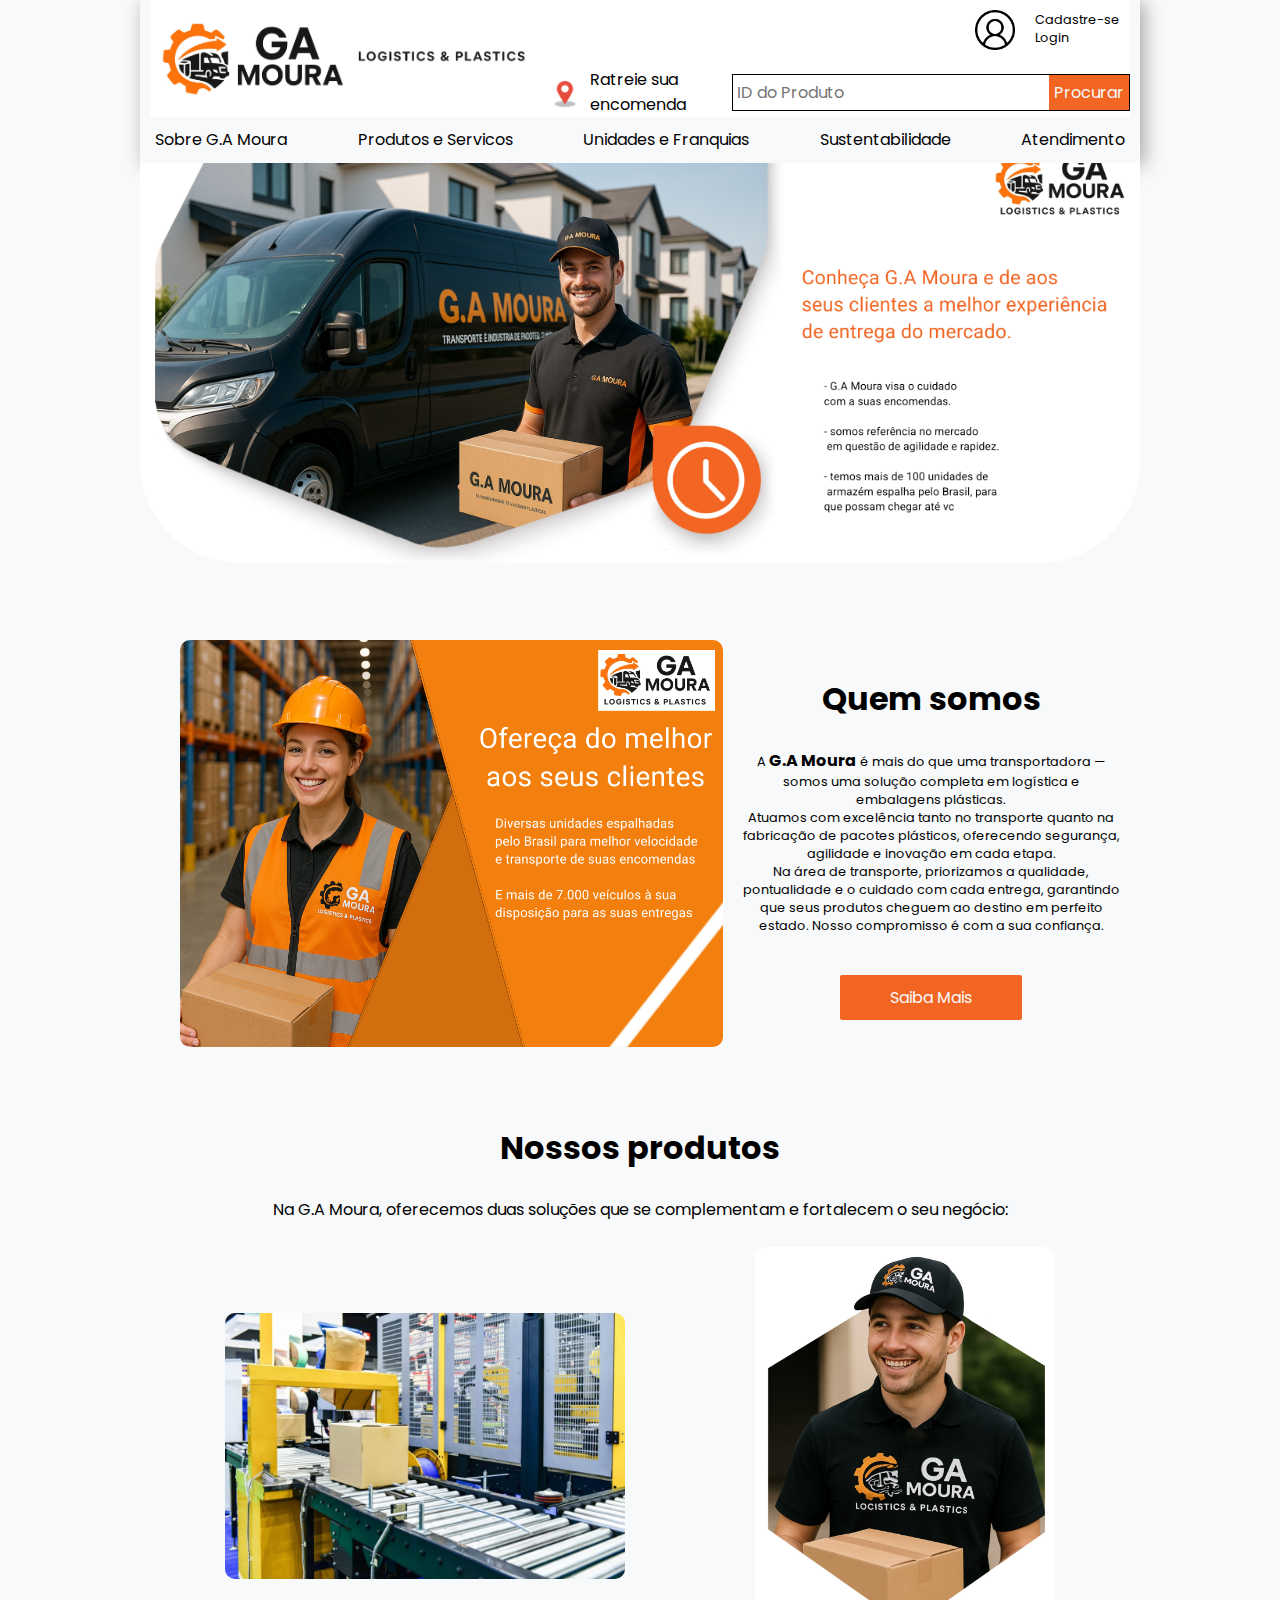
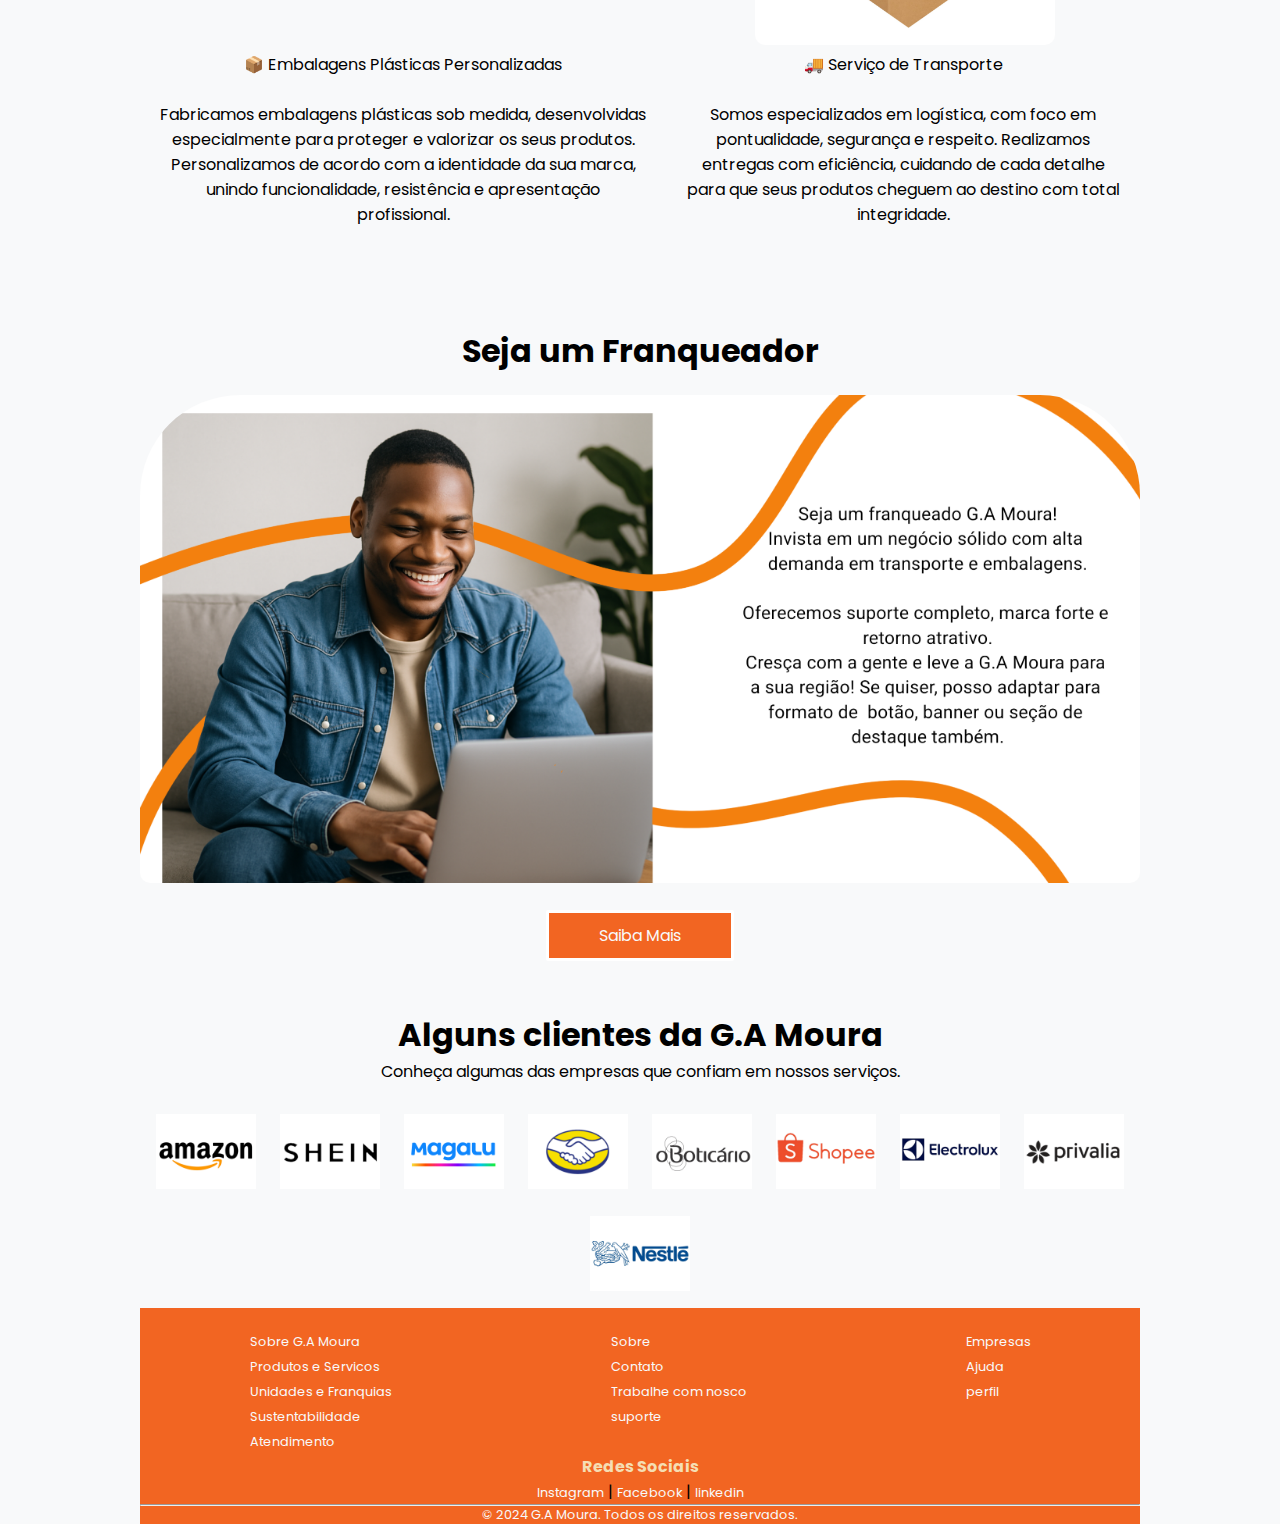
<file: index.html>
<!DOCTYPE html>
<html lang="pt-br">
<head>
    <meta charset="UTF-8">
    <meta name="viewport" content="width=device-width, initial-scale=1.0">
    <title>G.A Moura</title>
    <link rel="stylesheet" href="/assets/css/index.css">
    <link href="https://fonts.googleapis.com/css2?family=Roboto:wght@300;400;700&display=swap" rel="stylesheet">
    <link href="https://fonts.googleapis.com/css2?family=Poppins:wght@300;400;600&display=swap" rel="stylesheet">
</head>
<body>
    <div class="conteiner">
        <header>
            <div class="cabecalho">
                <div class="logo">
                    <nav>
                        <a href="index.html">
                        <picture>
                            <source srcset="/assets/img/logo_com_fundo.jpg" media="(max-width: 1017px)">
                            <img src="/assets/img/Logo_estendida_meio.jpg" alt="Logo G.A Moura" width="200px">
                        </picture>
                        </a>
                    </nav>
                </div>
                <div class="user">
                    <div class="logo_login">
                        <div class="logo_user">
                            <img src="/assets/img/user.png" alt="icone de usuario" width="200px">
                        </div>
                        <div class="login_cadastro">
                            <div class="cadastro">
                                <nav>
                                    <a href="cadastro.html">
                                        <p>Cadastre-se</p>
                                    </a>
                                </nav>
                            </div>
                            <div class="login">
                                <details>
                                    <summary>Login</summary>
                                    <form>
                                        <div>
                                            <label for="CNPJ">CNPJ</label>
                                            <Input type="text" placeholder="CNPJ" id="CNPJ">
                                        </div>
                                        <p>ou</p>
                                        <div>
                                            <label for="CPF">CPF</label>
                                            <input type="text" placeholder="CPF" id="CPF">
                                        </div>
                                        <div>
                                            <label for="Senha">Senha</label>
                                            <input type="password" placeholder="Senha" id="Senha">
                                        </div>
                                    <button type="submit" id="buscar"> Enviar</button>
                                    </form>
                                </details>
                            </div>
                        </div>
                    </div>
                    <div class="buscar">
                        <div class="icone_busca">
                            <img src="/assets/img/localizacao.png" alt="Pino de localizacao" width="100px">
                        </div>
                        <div class="texto_b">
                            <p>Ratreie sua encomenda </p>
                        </div>
                        <div class="buscar_produto">
                            <form>
                                <input type="text"  id="buscar_produto" placeholder=" ID do Produto">
                                <button type="submit" id="id_do_produto">Procurar</button>
                            </form>
                        </div>
                    </div>
                </div>
            </div>
            <div class="menu">
                <nav>
                    <ul>
                        <li><a href="#sobre">Sobre G.A Moura</a></li>
                        <Li><a href="#produtos">Produtos e Servicos</a></Li>
                        <li><a href="#unidade">Unidades e Franquias</a></li>
                        <li><a href="#sustentabilidade">Sustentabilidade</a></li>
                        <li><a href="#atendimento">Atendimento</a></li>
                    </ul>
                </nav>
            </div>
        </header>
        <main>
            <div class="propaganda">
                <nav>
                    <a href="#">
                        <img id="imagem-rotativa" src="/assets/img/banner.png">
                    </a>
                </nav>
            </div>
            <div class="cima">
                <div class="banner_cima">
                    <img src="/assets/img/estoque_mulher.jpg">
                </div>
                <div class="texto">
                    <div>
                        <h2>Quem somos</h2><br>
                        <p>A <strong>G.A Moura</strong> é mais do que uma transportadora — somos uma solução completa em logística e embalagens plásticas.<br> Atuamos com excelência tanto no transporte quanto na fabricação de pacotes plásticos, oferecendo segurança, agilidade e inovação em cada etapa.<br>
                        Na área de transporte, priorizamos a qualidade, pontualidade e o cuidado com cada entrega, garantindo que seus produtos cheguem ao destino em perfeito estado. Nosso compromisso é com a sua confiança. 
                        </p>
                    </div>
                    <div>
                        <button> Saiba Mais</button>
                    </div>
                </div>
            </div>
            <div class="meio">
                <h2>Nossos produtos</h2><br>
                <P>
                        Na G.A Moura, oferecemos duas soluções que se complementam e fortalecem o seu negócio:<br><br>
                </P>
            </div>
            <div class="meio_1">
                <div class="img_meio">
                    <div class="a">
                        <img src="/assets/img/esteira.jpg">
                    </div>
                    <div class="b">
                        <img src="/assets/img/entregador.jpg">
                    </div>
                </div>
                <div class="texto_meio">
                    <div>
                        <p>📦 Embalagens Plásticas Personalizadas<br><br>
                        Fabricamos embalagens plásticas sob medida, desenvolvidas especialmente para proteger e valorizar os seus produtos. Personalizamos de acordo com a identidade da sua marca, unindo funcionalidade, resistência e apresentação profissional.</p>
                    </div>
                    <div>
                        <p>🚚 Serviço de Transporte<br><br>
                        Somos especializados em logística, com foco em pontualidade, segurança e respeito. Realizamos entregas com eficiência, cuidando de cada detalhe para que seus produtos cheguem ao destino com total integridade.</p>
                    </div>
                </div>
            </div>
            <div class="baixo">
                <div>
                <h2>Seja um Franqueador</h2>
                </div>
                <div class="img">
                    <img src="/assets/img/mpresario.png">
                </div>
                <div class="botao">
                    <button> Saiba Mais</button>
                </div>
            </div>
            <div class="parceiros">
                <div class="texto">
                    <h2> Alguns clientes da G.A Moura</h2>
                    <P>Conheça algumas das empresas que confiam em nossos serviços.</P>
                </div>
                <div class="logos">
                    <img src="/assets/img/amazon.jpg">
                    <img src="/assets/img/shein.jpg">
                    <img src="/assets/img/magalu.jpg">
                    <img src="/assets/img/mercado_livre.jpg">
                    <img src="/assets/img/oboticario.jpg">
                    <img src="/assets/img/shoppe.jpg">
                    <img src="/assets/img/electrolux.jpg">
                    <img src="/assets/img/privali.jpg">
                    <img src="/assets/img/nestle.jpg">
                </div>
            </div>
        </main>
        <footer>
            <div class="rodape">
                <ul class="menu">
                    <li><a href="#sobre">Sobre G.A Moura</a></li>
                    <li><a href="#produtos">Produtos e Servicos</a></li>
                    <li><a href="#unidade">Unidades e Franquias</a></li>
                    <li><a href="#sustentabilidade">Sustentabilidade</a></li>
                    <li><a href="#atendimento">Atendimento</a></li>
                </ul>
                <ul class="suporte">
                    <li><a href="#sobre">Sobre</a></li>
                    <li><a href="#contato">Contato</a></li>
                    <li><a href="#trabalhecom_nosco">Trabalhe com nosco</a></li>
                    <li><a href="suporte">suporte</a></li>
                </ul>
                <ul class="empresa">
                    <li><a href="#empresa">Empresas</a></li>
                    <li><a href="#ajuda">Ajuda</a></li>
                    <li><a href="#perfil">perfil</a></li>
                </ul>
            </div>
            <div class="footer-section">
                    <h4>Redes Sociais</h4>
                    <a href="#">Instagram</a> |
                    <a href="#">Facebook</a> |
                    <a href="#">linkedin</a>
            </div>
            <hr>
            <p>&copy; 2024 G.A Moura. Todos os direitos reservados.</p>
        </footer>
        <script>
            const imagemRotativa = document.getElementById('imagem-rotativa');
            const imagens = ["/assets/img/banner.png", "/assets/img/mulher_da_fabrica.png"];
            let index = 0;

            setInterval(() => {
                imagemRotativa.style.opacity = 0;

                setTimeout(() => {
                index = (index + 1) % imagens.length;
                imagemRotativa.src = imagens[index];
                imagemRotativa.style.opacity = 1;
                }, 500);
            }, 5000);
        </script>

    </div>
</body>
</html>
</file>
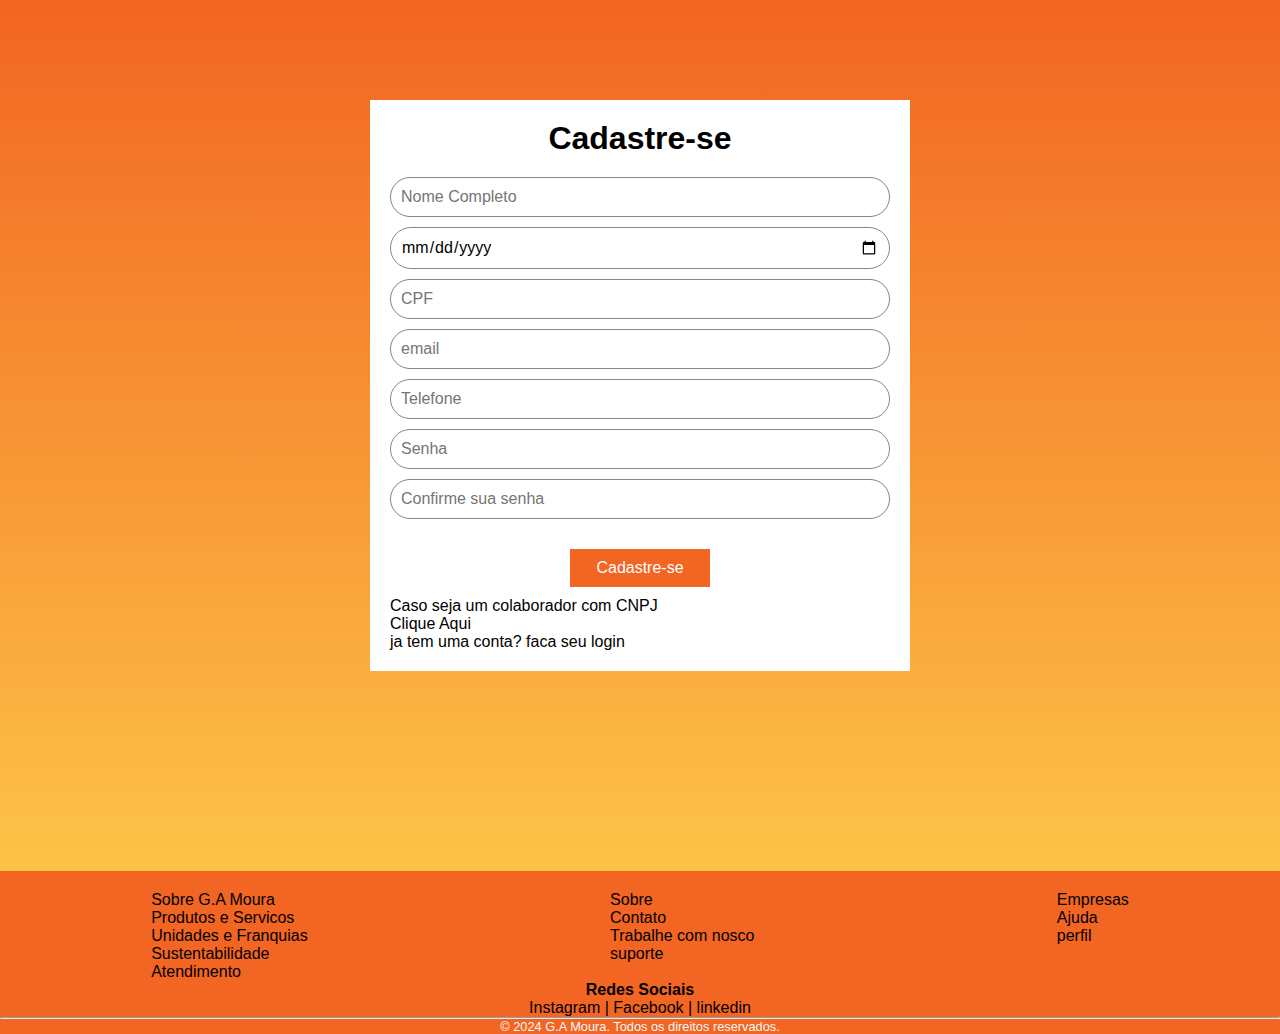
<file: cadastro.html>
<!DOCTYPE html>
<html lang="pt-br">
<head>
    <meta charset="UTF-8">
    <meta name="viewport" content="width=device-width, initial-scale=1.0">
    <title>Cadastre-se</title>
    <link rel="stylesheet" href="/assets/css/cadastro.css">
</head>
<body>    
    <main>
        <div class="caixa_casdastro">
            <h1>Cadastre-se</h1>
            <div class="cadastro">
                <form>
                    <input type="text" placeholder="Nome Completo" required>
                    <input type="date" placeholder="Data de nacimento" required>
                    <input type="text" placeholder="CPF" required>
                    <input type="email" placeholder="email" required>
                    <input type="text" placeholder="Telefone" required>
                    <input type="password" placeholder="Senha" required>
                    <input type="password" placeholder="Confirme sua senha" required>
                        <div 
                            class="g-recaptcha"
                            data-sitekey="6LeIxAcTAAAAAJcZVRqyHh71UMIEGNQ_MXjiZKhI"
                            data-callback="onRecaptchaSuccess">
                        </div>
                    <button type="submit" id="enviarBtn" disabled>Cadastre-se</button>
                </form>
            </div>
        </div>
        <div class="colaborador">
            <p>Caso seja  um colaborador com CNPJ</p>
            <a href="#">Clique Aqui</a>
        </div>
        <div class="login">
            <p>ja tem uma conta? faca seu <a href="#">login</a></p>
        </div>
    </main>
    <footer>
            <div class="rodape">
                <ul class="menu">
                    <li><a href="#sobre">Sobre G.A Moura</a></li>
                    <li><a href="#produtos">Produtos e Servicos</a></li>
                    <li><a href="#unidade">Unidades e Franquias</a></li>
                    <li><a href="#sustentabilidade">Sustentabilidade</a></li>
                    <li><a href="#atendimento">Atendimento</a></li>
                </ul>
                <ul class="suporte">
                    <li><a href="#sobre">Sobre</a></li>
                    <li><a href="#contato">Contato</a></li>
                    <li><a href="#trabalhecom_nosco">Trabalhe com nosco</a></li>
                    <li><a href="suporte">suporte</a></li>
                </ul>
                <ul class="empresa">
                    <li><a href="#empresa">Empresas</a></li>
                    <li><a href="#ajuda">Ajuda</a></li>
                    <li><a href="#perfil">perfil</a></li>
                </ul>
            </div>
            <div class="footer-section">
                    <h4>Redes Sociais</h4>
                    <a href="#">Instagram</a> |
                    <a href="#">Facebook</a> |
                    <a href="#">linkedin</a>
            </div>
            <hr>
            <p>&copy; 2024 G.A Moura. Todos os direitos reservados.</p>
        </footer>
    <script src="https://www.google.com/recaptcha/api.js" async defer></script>
    <script>
      function onRecaptchaSuccess() {
        document.getElementById("enviarBtn").disabled = false;
      }
    </script>
</body>
</html>
</file>
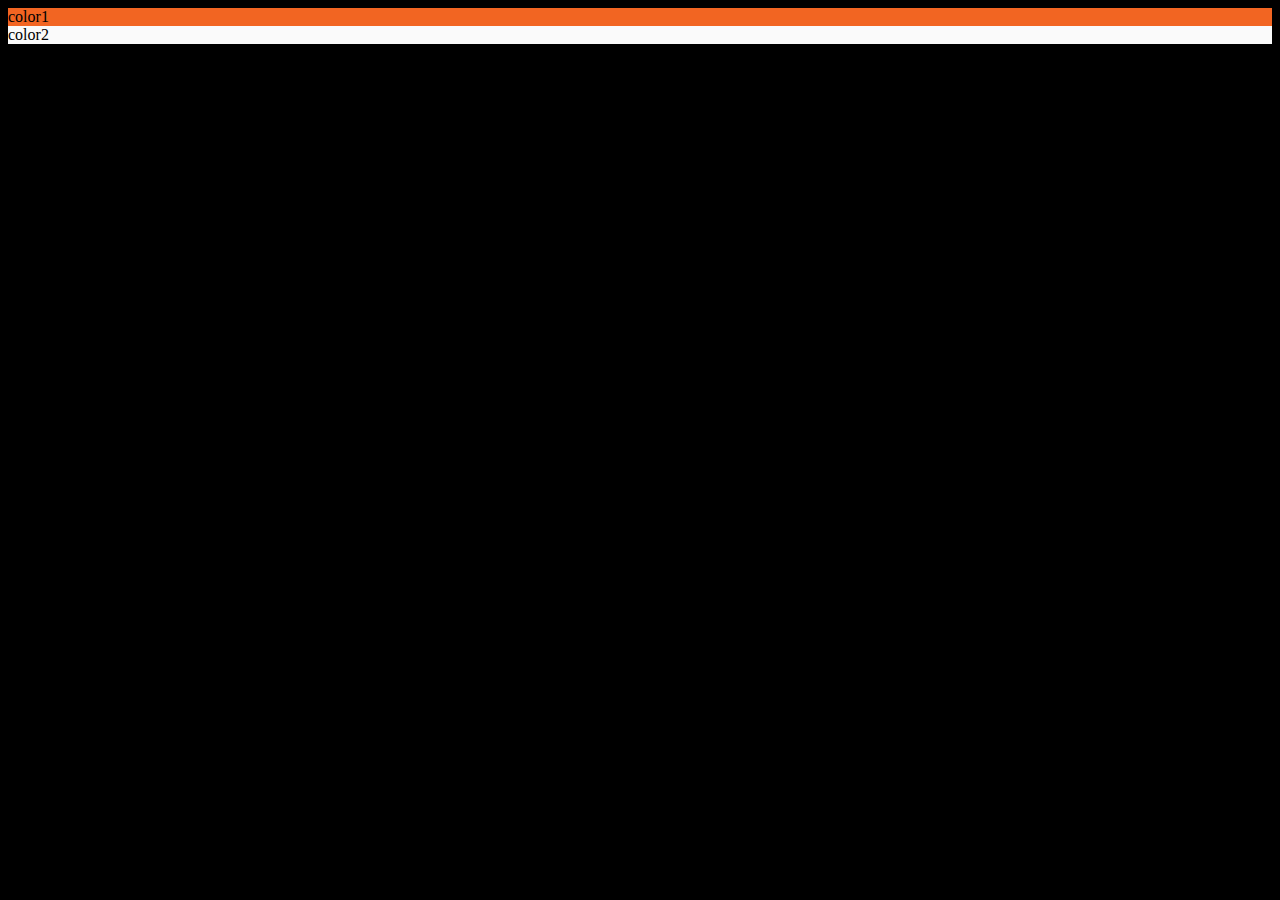
<file: assets/note/color.html>
<!DOCTYPE html>
<html lang="pt-br">
<head>
    <meta charset="UTF-8">
    <meta name="viewport" content="width=device-width, initial-scale=1.0">
    <title>Cores Demonstrativo</title>
    <link rel="stylesheet" href="../CSS/global/variable.css">
</head>
<body>
    <div class="cor1">color1</div>
    <div class="cor2">color2</div>
    <div class="cor3">color3</div>
    <div class="cor4">color4</div>
    <div class="cor5">color5</div>
    <div class="cor6">color6</div>
</body>
</html>
</file>
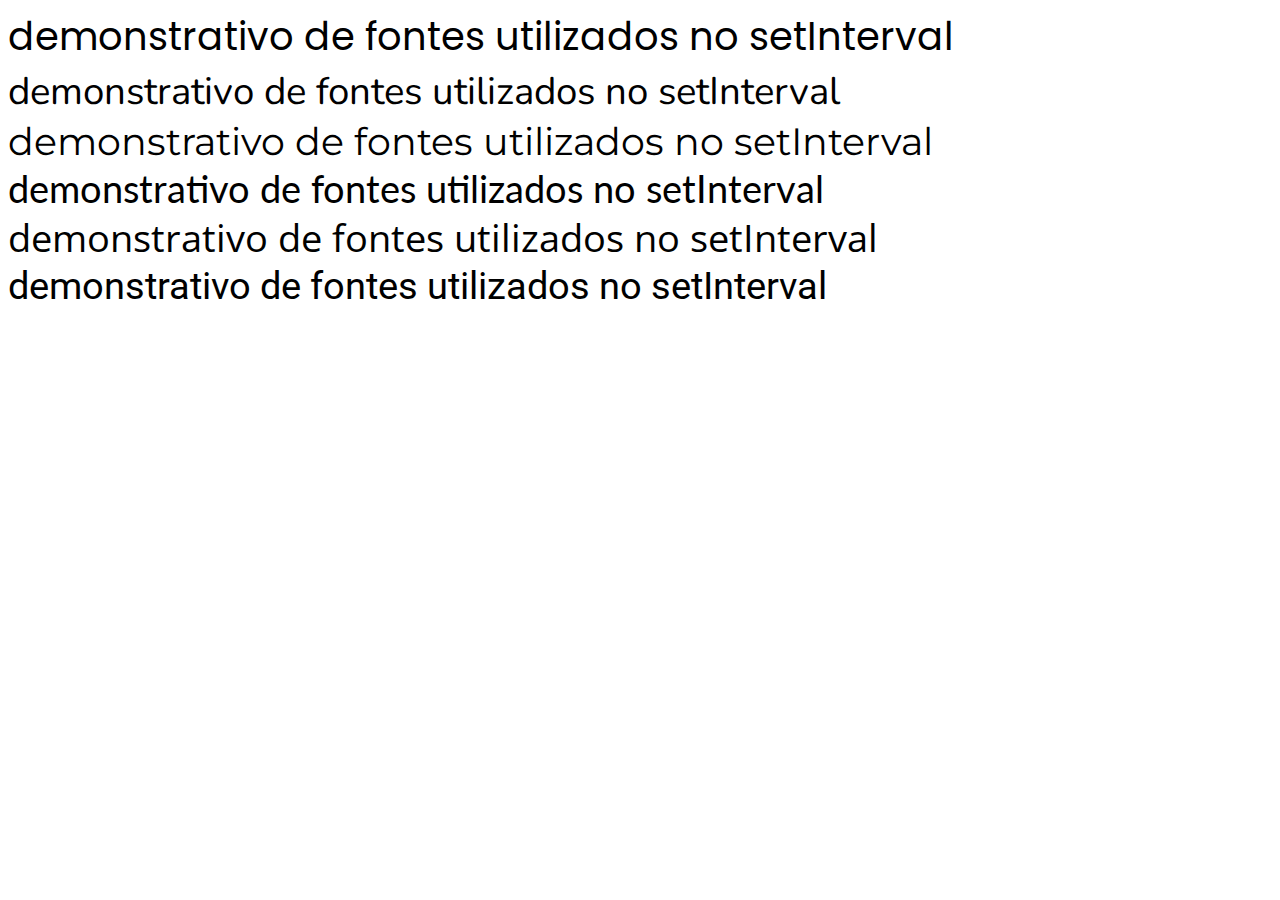
<file: assets/note/fontes.html>
<!DOCTYPE html>
<html lang="pt-br">
<head>
    <meta charset="UTF-8">
    <meta name="viewport" content="width=device-width, initial-scale=1.0">
    <title>Fonte Demonstrativo</title>
    <link rel="stylesheet" href="../CSS/global/fonts.css">
</head>
<body>
    <div class="fonte1">
        demonstrativo de fontes utilizados no setInterval
    </div>
    <div class="fonte2">
        demonstrativo de fontes utilizados no setInterval
    </div>
    <div class="fonte3">
        demonstrativo de fontes utilizados no setInterval
    </div>
    <div class="fonte4">
        demonstrativo de fontes utilizados no setInterval
    </div>
    <div class="fonte5">
        demonstrativo de fontes utilizados no setInterval
    </div>
    <div class="fonte6">
        demonstrativo de fontes utilizados no setInterval
    </div>
</body>
</html>
</file>
<file: assets/css/index.css>
* {
  margin: 0;
  padding: 0;
  text-decoration: none;
  list-style: none;
  font-family: "Poppins", sans-serif;
  color: black;
  font-size: 1rem;
}
.conteiner{
  width: 1000px;
  margin: 0 auto;
  flex-wrap: wrap;
}
body {
  background-color: #f8f9fa;
}
header {
  box-shadow: 4px 2px 18px #a5a5a5;
  padding: 0px 10px;
}
.cabecalho {
  display: flex;
  justify-content: space-between;
  align-items: center;
  background: #fff;
}

.logo img {
  width: 400px;
}

.logo picture source img:srcs {
  width: 10px;
}

.logo_login {
  display: flex;
  align-items: center;
  justify-content: flex-end;
}

.logo_user {
  margin: 10px;
}

.logo_user img {
  width: 40px;
}

.login details:open{
  position: absolute;
  width: 280px;
  background-color: white;
  padding: 10px;
  border: solid 2px black;
}
.login details:open form >div {
  display: flex;
  justify-content: space-between;
  margin-bottom: 10px;
}
.login details:open form button{
  padding: 0px 114px;
  text-align: center;
}
.login details:open form button:hover {
  color: #f8f9fa;
  background-color: #f26522;
}
.login_cadastro {
  margin-bottom: 10px;
  padding: 10px;
}

.login_cadastro p,
.login_cadastro summary {
  font-size: 0.8rem;
}

.texto_b {
  margin: 0 10px;
}

.buscar {
  display: flex;
  align-items: center;
}

.buscar img {
  width: 30px;
}

.icone_busca {
  margin-top: 10px;
}

.buscar_produto {
  border: 1px solid;
}

.buscar_produto form {
  margin: 0;
  padding: 0;
  display: flex;
}

.buscar_produto form input {
  border: 0;
}

.buscar_produto form button {
  padding: 5px;
  background: #f26522;
  color: #f8f9fa;
  border: 0;
  cursor: pointer;
}
.menu{
  padding-bottom: 1px;
}
.menu ul {
  display: flex;
  justify-content: space-between;
  margin: 10px 0;
  flex-wrap: wrap;
}

.menu ul li a {
  padding: 10px 5px;
  transition: 0, 3;
}

.menu ul li a:hover {
  color: #f8f9fa;
  background-color: #f26522;
}

@media (max-width: 1017px) {
  .conteiner{
    width: 800px;
  }
  .logo img {
    width: 200px;
  }
}
@media (max-width: 820px) {
  * {
    font-size: 14px;
  }
  .conteiner{
    width: 700px;
    max-width: none;
  }
  .cima .texto {
    display: none;
  }
  .meio_1{
    flex-wrap: nowrap;
  }
  .propaganda{
    max-width: 100%;
    width: 100%;
  }
  .propaganda img {
    max-width: 100%;
    width: 100%;
    flex-wrap: wrap;
  }
}
@media (max-width: 700px) {
  .menu {
    display: none;
  }
  .conteiner{
    width: auto;
  }
  .texto_b{
    display: none;
  }
}
.propaganda img{
  max-width: 100%;
  width: auto;
  border-bottom-left-radius: 100px;
  border-bottom-right-radius: 100px;
}
.cima button{
  margin-top: 40px;
  padding: 10px 50px;
  background: #f26522;
  color: #f8f9fa;
  border: 0;
  border-radius: 2px;
  cursor: pointer;
}
.cima {
  margin: 50px 20px;
  display: flex;
  align-items: center;
}
.cima >div{
  margin: 20px;
}
.cima .texto{
  margin: 20px 0px;
  text-align: center;
}
.cima h2 {
  font-size: 2rem;
}
.texto p {
  font-size: 0.80rem;
}
.meio h2{
  text-align: center;
  font-size: 2rem;
}
.meio p{
  text-align: center;
}
.cima img{
  width: 2000px;
  max-width: 100%;
  border-radius: 10px;
}
.img_meio, .texto_meio{
  display: flex;
  justify-content: space-around;
  align-items: center;
}
.img_meio, .texto_meio >div{
  margin: 0px 20px;
}
.img_meio .b img{
  width: 300px;
  max-width: 100%;
  border-radius: 10px;
}
.img_meio .a img{
  width: 400px;
  max-width: 100%;
  border-radius: 10px;
}
.texto_meio p {
  text-align: center;
}
.baixo{
  margin-top: 100px;
}
.baixo h2 {
  text-align: center;
  font-size: 2rem;
  margin-bottom: 20px;
}
.baixo img{
  width: auto;
  max-width: 100%;
  border-radius: 10px;
  border-top-left-radius: 100px;
  border-top-right-radius: 100px;
}
.baixo .botao {
  text-align: center;
  margin: 20px 0px;
}
.baixo button {
  padding: 10px 50px;
  background:#f26522;
  color: #f8f9fa;
  border: solid 3px white;
  border-radius: 2px;
  cursor: pointer;
  max-width: 100%;
  width: auto;
}
.parceiros p{
  font-size: 1rem;
  text-align: center;
}
#imagem-rotativa {
  transition: opacity 0.3s ease-in-out;
}
#imagem-rotativa {
  width: 100%;
  height: auto;
  object-fit: cover;   
  transition: opacity 0.5s ease-in-out;
}
#imagem-rotativa {
  width: 100%;
  height: 400px;
  object-fit: cover;
}
footer {
    background-color: #F26522;
    color: #fff;
    font-family: Arial, sans-serif;
}
.parceiros h2 {
  text-align: center;
  font-size: 2rem;
  margin-top: 50px;
}
.parceiros .logos {
  flex-wrap: wrap;
  margin-top: 20px;
  align-items: center;
  text-align: center;
}
footer a{
  color: #f8f9fa;
  font-size: 0.8rem;
}
.parceiros img{
  width: 100px;
  margin: 10px;
}
.rodape {
  display: flex;
  justify-content: space-around;
  padding-top: 20px;
}
.footer-section{
  text-align: center;
}
footer p {
  color: #f8f9fa;
  font-size: 0.8rem;
  text-align: center;
}
footer h2{
  color: white;
  text-align: center;
  font-size: 1.5rem;
}
h4{
  color: wheat;
}
</file>
<file: assets/css/cadastro.css>
* {
  margin: 0;
  padding: 0;
  text-decoration: none;
  list-style: none;
  font-family: "Poppins", sans-serif;
  color: black;
  font-size: 1rem;
}

/*meio*/

body{
    background: linear-gradient(to bottom, #F26522, #FFD54F);
}
main{
    padding: 20px;
    background-color: #fff;
    width: 500px;
    height: auto;
    margin: auto;
    margin-bottom: 200px;
    margin-top: 100px;
}
h1{
    color: black;
    text-align: center;
    font-size: 2rem;
    margin-bottom: 20px;
}
.cadastro form{
    display: flex;
    flex-direction: column;
    gap: 10px;
}
.cadastro input{
    padding: 10px;
    background-color: transparent;
    border: 1px solid #868686;
    color: black;
    border-radius: 100px;
}
.cadastro input:focus{
    outline: none;
    border: 1px solid #f26522;
}
.cadastro button{
    padding: 10px;
    background-color:#f26522;
    border:none;
    color: white;
    cursor: pointer;
    margin: 10px 180px;
}
.cadastro button:hover{
    background-color: #b9450f;
}
footer {
    background-color: #F26522;
}
.rodape {
  display: flex;
  justify-content: space-around;
  padding-top: 20px;
}
.footer-section{
  text-align: center;
}
footer p {
  color: #f8f9fa;
  font-size: 0.8rem;
  text-align: center;
}
footer h2{
  color: white;
  text-align: center;
  font-size: 1.5rem;
}
</file>
<file: assets/CSS/global/variable.css>
body{
    background-color: black;
}
.cor1 {
    background-color: #f26522;
}
.cor2 {
    background-color: #fafafa;
}
</file>
<file: assets/CSS/global/fonts.css>
@import url('https://fonts.googleapis.com/css2?family=Poppins:wght@400;600&display=swap');
@import url('https://fonts.googleapis.com/css2?family=Nunito:wght@400;700&display=swap');
@import url('https://fonts.googleapis.com/css2?family=Montserrat:wght@400;700&display=swap');
@import url('https://fonts.googleapis.com/css2?family=Lato:wght@400;700&display=swap');
@import url('https://fonts.googleapis.com/css2?family=Open+Sans:wght@400;600&display=swap');
@import url('https://fonts.googleapis.com/css2?family=Roboto:wght@400;700&display=swap');

body div {
    font-size: 2.4rem;
}
.fonte1 {
    font-family: 'Poppins', sans-serif;
}
.fonte2 {
    font-family: 'Nunito', sans-serif;
}
.fonte3 {
    font-family: 'Montserrat', sans-serif;
}
.fonte4 {
    font-family: 'Lato', sans-serif;
}
.fonte5 {
    font-family: 'Open Sans', sans-serif;
}
.fonte6 {
    font-family: 'Roboto', sans-serif;
}
</file>
